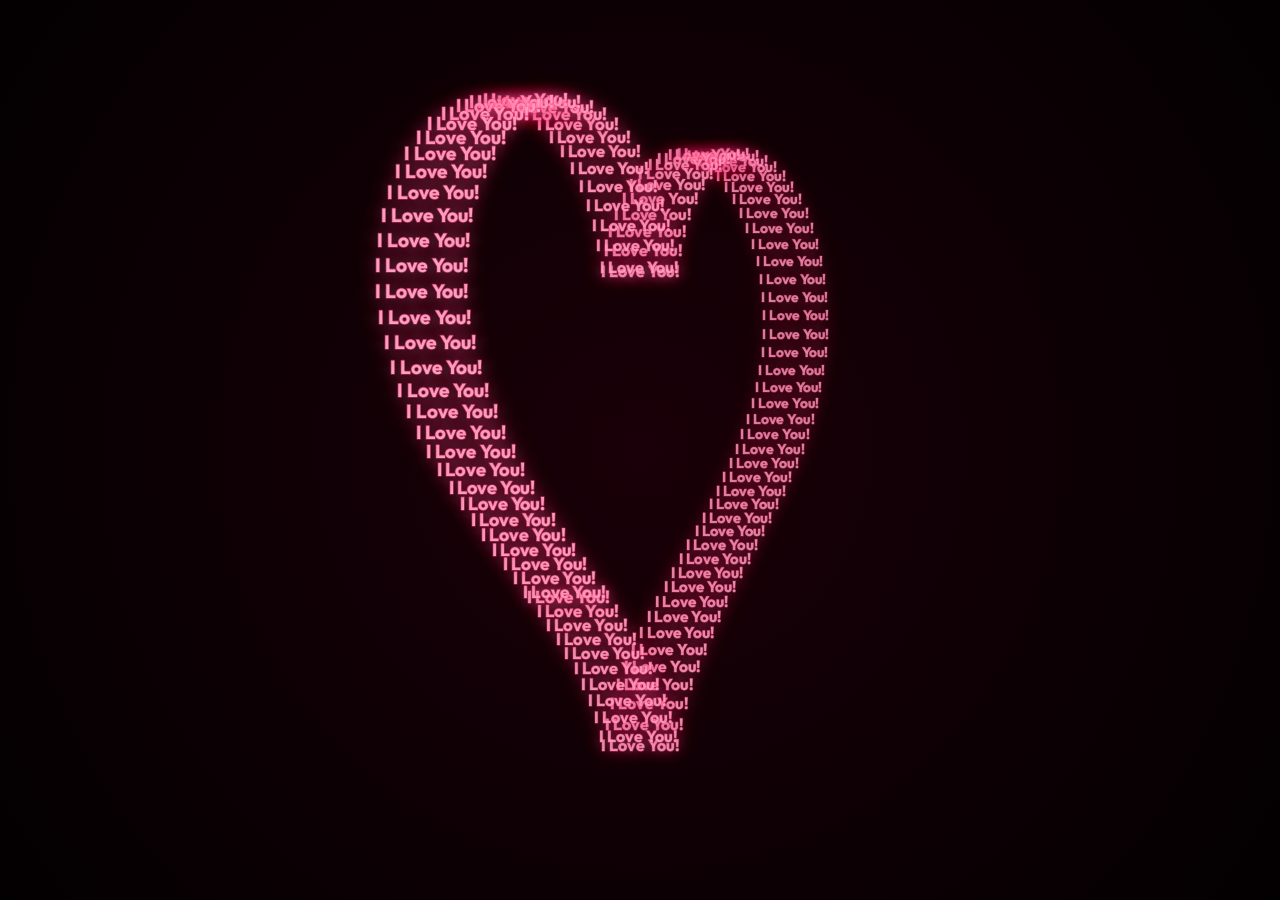
<file: page.html>
<!DOCTYPE html>
<html lang="en">
<head>
  <meta charset="UTF-8" />
  <meta name="viewport" content="width=device-width, initial-scale=1.0" />
  <title>I Love You! — 3D Heart Ribbon Animation</title>
  <meta name="description" content="A breathtaking 3D heart ribbon formed entirely from the text 'I Love You!', featuring smooth motion animation and interactive glassmorphic customization." />
  <style>
    @import url('https://fonts.googleapis.com/css2?family=Outfit:wght@400;600;700&display=swap');

    :root {
      color-scheme: dark;
      --bg-color: #030001;
      --accent-color: #ff4d8d;
      --panel-bg: rgba(255, 255, 255, 0.05);
      --panel-border: rgba(255, 255, 255, 0.1);
      --text-color: #ffffff;
    }

    * {
      box-sizing: border-box;
      margin: 0;
      padding: 0;
      font-family: 'Outfit', sans-serif;
    }

    body, html {
      width: 100%;
      height: 100%;
      background-color: var(--bg-color);
      overflow: hidden;
      position: relative;
    }

    /* Canvas styling */
    #heartCanvas {
      display: block;
      width: 100vw;
      height: 100vh;
      background: radial-gradient(circle at center, #1a0008 0%, #030001 100%);
      cursor: grab;
    }

    #heartCanvas:active {
      cursor: grabbing;
    }

    /* Glassmorphic UI Overlay */
    .ui-container {
      position: absolute;
      bottom: 24px;
      left: 50%;
      transform: translateX(-50%);
      z-index: 10;
      display: flex;
      flex-direction: column;
      align-items: center;
      gap: 12px;
      width: 90%;
      max-width: 600px;
      pointer-events: none;
    }

    .toggle-btn {
      pointer-events: auto;
      background: var(--panel-bg);
      backdrop-filter: blur(12px);
      -webkit-backdrop-filter: blur(12px);
      border: 1px solid var(--panel-border);
      padding: 10px 24px;
      border-radius: 30px;
      color: var(--text-color);
      font-weight: 600;
      font-size: 14px;
      cursor: pointer;
      box-shadow: 0 8px 32px 0 rgba(0, 0, 0, 0.3);
      transition: all 0.3s ease;
      display: flex;
      align-items: center;
      gap: 8px;
    }

    .toggle-btn:hover {
      background: rgba(255, 255, 255, 0.1);
      border-color: var(--accent-color);
      transform: translateY(-2px);
    }

    .control-panel {
      pointer-events: auto;
      background: var(--panel-bg);
      backdrop-filter: blur(16px);
      -webkit-backdrop-filter: blur(16px);
      border: 1px solid var(--panel-border);
      border-radius: 24px;
      padding: 24px;
      width: 100%;
      box-shadow: 0 12px 40px 0 rgba(0, 0, 0, 0.4);
      display: flex;
      flex-direction: column;
      gap: 20px;
      transition: all 0.4s cubic-bezier(0.16, 1, 0.3, 1);
      opacity: 1;
      transform: translateY(0);
    }

    .control-panel.hidden {
      opacity: 0;
      transform: translateY(20px);
      pointer-events: none;
      height: 0;
      padding: 0;
      overflow: hidden;
      border: none;
    }

    .panel-header {
      display: flex;
      justify-content: space-between;
      align-items: center;
      border-bottom: 1px solid rgba(255, 255, 255, 0.08);
      padding-bottom: 12px;
    }

    .panel-title {
      font-size: 18px;
      font-weight: 700;
      background: linear-gradient(135deg, #fff 0%, #ff7db0 100%);
      -webkit-background-clip: text;
      -webkit-text-fill-color: transparent;
    }

    .control-grid {
      display: grid;
      grid-template-columns: repeat(auto-fit, minmax(220px, 1fr));
      gap: 16px;
    }

    .control-group {
      display: flex;
      flex-direction: column;
      gap: 8px;
    }

    .control-label {
      font-size: 13px;
      font-weight: 600;
      color: rgba(255, 255, 255, 0.8);
      display: flex;
      justify-content: space-between;
    }

    .control-value {
      color: var(--accent-color);
    }

    input[type="range"] {
      -webkit-appearance: none;
      width: 100%;
      height: 6px;
      background: rgba(255, 255, 255, 0.1);
      border-radius: 3px;
      outline: none;
      accent-color: var(--accent-color);
    }

    input[type="range"]::-webkit-slider-thumb {
      -webkit-appearance: none;
      appearance: none;
      width: 18px;
      height: 18px;
      border-radius: 50%;
      background: var(--accent-color);
      cursor: pointer;
      box-shadow: 0 0 10px var(--accent-color);
      transition: transform 0.1s;
    }

    input[type="range"]::-webkit-slider-thumb:hover {
      transform: scale(1.2);
    }

    input[type="text"] {
      background: rgba(0, 0, 0, 0.3);
      border: 1px solid rgba(255, 255, 255, 0.15);
      padding: 10px 14px;
      border-radius: 12px;
      color: #fff;
      font-size: 14px;
      outline: none;
      transition: border 0.3s;
    }

    input[type="text"]:focus {
      border-color: var(--accent-color);
    }

    .theme-selector {
      display: flex;
      gap: 10px;
    }

    .theme-btn {
      flex: 1;
      padding: 8px;
      border-radius: 10px;
      border: 1px solid rgba(255, 255, 255, 0.1);
      background: rgba(255, 255, 255, 0.05);
      cursor: pointer;
      transition: all 0.2s;
      font-size: 12px;
      font-weight: 600;
      color: #fff;
    }

    .theme-btn.active {
      border-color: var(--accent-color);
      background: rgba(255, 255, 255, 0.15);
      box-shadow: 0 0 12px rgba(255, 77, 141, 0.3);
    }

    /* Floating instructions overlay */
    .instruction-tip {
      position: absolute;
      top: 24px;
      left: 50%;
      transform: translateX(-50%);
      background: var(--panel-bg);
      backdrop-filter: blur(8px);
      -webkit-backdrop-filter: blur(8px);
      border: 1px solid var(--panel-border);
      padding: 8px 20px;
      border-radius: 20px;
      font-size: 13px;
      color: rgba(255, 255, 255, 0.7);
      pointer-events: none;
      animation: fadeOut 6s forwards;
    }

    @keyframes fadeOut {
      0%, 80% { opacity: 1; }
      100% { opacity: 0; }
    }
  </style>
</head>
<body>
  <div class="instruction-tip">✨ Drag to rotate • Customize below</div>

  <canvas id="heartCanvas" aria-label="3D Heart Ribbon made of I Love You text"></canvas>

  <div class="ui-container">
    <button class="toggle-btn" id="toggleBtn" hidden style="display: none;">
      <span>✨ Customize Ribbon</span>
    </button>

    <div class="control-panel hidden" id="controlPanel">
      <div class="panel-header">
        <h1 class="panel-title">Ribbon Settings</h1>
      </div>

      <div class="control-grid">
        <div class="control-group">
          <label class="control-label">
            <span>Custom Phrase</span>
          </label>
          <input type="text" id="phraseInput" value="I Love You!" maxlength="30" />
        </div>

        <div class="control-group">
          <label class="control-label">
            <span>Color Theme</span>
          </label>
        </div>

        <div class="control-group">
          <label class="control-label">
            <span>Animation Speed</span>
            <span class="control-value" id="speedVal">1.0x</span>
          </label>
          <input type="range" id="speedSlider" min="0" max="3" step="0.1" value="1.0" />
        </div>

        <div class="control-group">
          <label class="control-label">
            <span>Horizontal Rotation</span>
            <span class="control-value" id="rotVal">-58°</span>
          </label>
          <input type="range" id="rotSlider" min="-90" max="90" step="1" value="-58" />
        </div>

        <div class="control-group">
          <label class="control-label">
            <span>Glow Intensity</span>
            <span class="control-value" id="glowVal">100%</span>
          </label>
          <input type="range" id="glowSlider" min="0" max="200" step="10" value="100" />
        </div>
      </div>
    </div>
  </div>

  <script>
    const canvas = document.getElementById('heartCanvas');
    const ctx = canvas.getContext('2d');

    // UI Elements
    const toggleBtn = document.getElementById('toggleBtn');
    const controlPanel = document.getElementById('controlPanel');
    const phraseInput = document.getElementById('phraseInput');
    const speedSlider = document.getElementById('speedSlider');
    const speedVal = document.getElementById('speedVal');
    const rotSlider = document.getElementById('rotSlider');
    const rotVal = document.getElementById('rotVal');
    const glowSlider = document.getElementById('glowSlider');
    const glowVal = document.getElementById('glowVal');
    const themeBtns = document.querySelectorAll('.theme-btn');

    // Ribbon Configuration
    let phrase = "I Love You!";
    let animSpeed = 1.0;
    let baseAngleY = -58 * Math.PI / 180; // The requested ~60 degree rotation
    let baseAngleZ = 0;                   // Keep perfectly horizontal without Z tilt
    let glowFactor = 1.0;
    let currentTheme = 'rose';

    // Interaction state
    let isDragging = false;
    let dragStartX = 0;
    let dragStartY = 0;
    let dragAngleY = 0;
    let dragAngleZ = 0;

    // Color themes definitions
    const themes = {
      rose: {
        fill: (alpha) => `rgba(255, 160, 195, ${alpha})`,
        stroke: (alpha) => `rgba(255, 70, 130, ${alpha * 0.5})`,
        shadow: 'rgba(255, 105, 155, 0.8)',
        accent: '#ff4d8d'
      },
      neon: {
        fill: (alpha) => `rgba(140, 255, 255, ${alpha})`,
        stroke: (alpha) => `rgba(0, 190, 255, ${alpha * 0.5})`,
        shadow: 'rgba(0, 210, 255, 0.8)',
        accent: '#00d2ff'
      },
      amber: {
        fill: (alpha) => `rgba(255, 215, 140, ${alpha})`,
        stroke: (alpha) => `rgba(255, 150, 0, ${alpha * 0.5})`,
        shadow: 'rgba(255, 170, 0, 0.8)',
        accent: '#ffaa00'
      },
      violet: {
        fill: (alpha) => `rgba(215, 160, 255, ${alpha})`,
        stroke: (alpha) => `rgba(150, 60, 255, ${alpha * 0.5})`,
        shadow: 'rgba(180, 100, 255, 0.8)',
        accent: '#b464ff'
      }
    };

    // UI Event Listeners
    toggleBtn.addEventListener('click', () => {
      controlPanel.classList.toggle('hidden');
      toggleBtn.innerHTML = controlPanel.classList.contains('hidden') ? '<span>✨ Customize Ribbon</span>' : '<span>✕ Close Panel</span>';
    });

    phraseInput.addEventListener('input', (e) => {
      phrase = e.target.value || "I Love You!";
      calculatePhraseMetrics();
    });

    speedSlider.addEventListener('input', (e) => {
      animSpeed = parseFloat(e.target.value);
      speedVal.textContent = animSpeed.toFixed(1) + 'x';
    });

    rotSlider.addEventListener('input', (e) => {
      const deg = parseInt(e.target.value);
      baseAngleY = deg * Math.PI / 180;
      rotVal.textContent = deg + '°';
    });

    glowSlider.addEventListener('input', (e) => {
      const val = parseInt(e.target.value);
      glowFactor = val / 100;
      glowVal.textContent = val + '%';
    });

    themeBtns.forEach(btn => {
      btn.addEventListener('click', () => {
        themeBtns.forEach(b => b.classList.remove('active'));
        btn.classList.add('active');
        currentTheme = btn.dataset.theme;
        document.documentElement.style.setProperty('--accent-color', themes[currentTheme].accent);
      });
    });

    // Canvas Drag & Touch Interaction
    canvas.addEventListener('mousedown', (e) => {
      isDragging = true;
      dragStartX = e.clientX;
      dragStartY = e.clientY;
    });

    window.addEventListener('mousemove', (e) => {
      if (!isDragging) return;
      const dx = e.clientX - dragStartX;
      const dy = e.clientY - dragStartY;
      dragAngleY = dx * 0.005;
      dragAngleZ = dy * 0.005;
    });

    window.addEventListener('mouseup', () => {
      if (isDragging) {
        isDragging = false;
        baseAngleY += dragAngleY;
        baseAngleZ += dragAngleZ;
        dragAngleY = 0;
        dragAngleZ = 0;
        // Update slider to match
        const currentDeg = Math.round(baseAngleY * 180 / Math.PI) % 360;
        rotSlider.value = Math.max(-90, Math.min(90, currentDeg));
        rotVal.textContent = rotSlider.value + '°';
      }
    });

    // Touch support
    canvas.addEventListener('touchstart', (e) => {
      if (e.touches.length === 1) {
        isDragging = true;
        dragStartX = e.touches[0].clientX;
        dragStartY = e.touches[0].clientY;
      }
    });

    window.addEventListener('touchmove', (e) => {
      if (!isDragging || e.touches.length !== 1) return;
      const dx = e.touches[0].clientX - dragStartX;
      const dy = e.touches[0].clientY - dragStartY;
      dragAngleY = dx * 0.005;
      dragAngleZ = dy * 0.005;
    });

    window.addEventListener('touchend', () => {
      if (isDragging) {
        isDragging = false;
        baseAngleY += dragAngleY;
        baseAngleZ += dragAngleZ;
        dragAngleY = 0;
        dragAngleZ = 0;
      }
    });

    // Heart Geometry & Path Setup
    // We join the rectangular paper breadth to breadth.
    // The length runs along the heart curve, the breadth is the text string itself.
    let path = createHeartPath();
    let width = 0;
    let height = 0;
    let dpr = 1;
    let drawingScale = 1;
    let lineStep = 1.2;
    let baseFontSize = 18; // Increased font size for gorgeous, crisp legibility

    function createHeartPath() {
      const points = [];
      const lengths = [0];
      let totalLength = 0;
      const pointCount = 1000;

      for (let i = 0; i <= pointCount; i++) {
        const t = (Math.PI * 2 * i) / pointCount;
        const sin = Math.sin(t);
        let x = 16 * Math.pow(sin, 3);
        // Canvas Y is inverted, so negate Y to keep heart upright
        let y = -(
          13 * Math.cos(t)
          - 5 * Math.cos(2 * t)
          - 2 * Math.cos(3 * t)
          - Math.cos(4 * t)
        );

        // Center the heart vertically around (0,0)
        // y range is approx -11.2 to +17. Midpoint is ~2.9
        y -= 2.9;

        points.push({ x, y });
      }

      for (let i = 1; i < points.length; i++) {
        const prev = points[i - 1];
        const curr = points[i];
        totalLength += Math.hypot(curr.x - prev.x, curr.y - prev.y);
        lengths.push(totalLength);
      }

      return { points, lengths, totalLength };
    }

    function calculatePhraseMetrics() {
      // Calculate lineStep based on font line height so lines stack perfectly one below the other
      const lineHeight = baseFontSize * 1.35;
      lineStep = Math.max(0.8, lineHeight / drawingScale);
    }

    function resizeCanvas() {
      const nextWidth = window.innerWidth;
      const nextHeight = window.innerHeight;
      const nextDpr = Math.min(window.devicePixelRatio || 1, 2);

      if (nextWidth === width && nextHeight === height && nextDpr === dpr) {
        return;
      }

      width = nextWidth;
      height = nextHeight;
      dpr = nextDpr;
      canvas.width = Math.floor(width * dpr);
      canvas.height = Math.floor(height * dpr);
      canvas.style.width = `${width}px`;
      canvas.style.height = `${height}px`;
      ctx.setTransform(dpr, 0, 0, dpr, 0, 0);

      // Scale heart to perfectly fit screen
      drawingScale = Math.min(width, height) / 42;
      baseFontSize = width < 620 ? 13 : 16;

      calculatePhraseMetrics();
    }

    function samplePath(distance) {
      const wrapped = ((distance % path.totalLength) + path.totalLength) % path.totalLength;
      let low = 0;
      let high = path.lengths.length - 1;

      while (low < high) {
        const mid = Math.floor((low + high) / 2);
        if (path.lengths[mid] < wrapped) {
          low = mid + 1;
        } else {
          high = mid;
        }
      }

      const index = Math.max(1, low);
      const before = path.points[index - 1];
      const after = path.points[index];
      const segStart = path.lengths[index - 1];
      const segLen = Math.max(0.0001, path.lengths[index] - segStart);
      const amount = (wrapped - segStart) / segLen;

      return {
        x: before.x + (after.x - before.x) * amount,
        y: before.y + (after.y - before.y) * amount
      };
    }

    function project(point, zOffset, angleY, angleZ) {
      const scaledX = point.x * drawingScale;
      const scaledY = point.y * drawingScale;
      const scaledZ = zOffset * drawingScale;

      // Rotate around Y axis (horizontal rotation)
      const x1 = scaledX * Math.cos(angleY) + scaledZ * Math.sin(angleY);
      const y1 = scaledY;
      const z1 = -scaledX * Math.sin(angleY) + scaledZ * Math.cos(angleY);

      // Rotate around Z axis (slight aesthetic tilt)
      const x2 = x1 * Math.cos(angleZ) - y1 * Math.sin(angleZ);
      const y2 = x1 * Math.sin(angleZ) + y1 * Math.cos(angleZ);
      const z2 = z1;

      const perspective = Math.max(width, height) * 1.35;
      const depthScale = perspective / (perspective + z2);

      return {
        x: width * 0.5 + x2 * depthScale,
        y: height * 0.5 + y2 * depthScale,
        depth: z2,
        scale: depthScale
      };
    }

    function buildTextItems(scroll) {
      const items = [];
      const runLength = path.totalLength;
      const currentAngleY = baseAngleY + dragAngleY;
      const currentAngleZ = baseAngleZ + dragAngleZ;

      // "one per line and align each line"
      // We step along the heart curve. At each step, we have exactly ONE line of text.
      for (let distance = 0; distance < runLength; distance += lineStep) {
        const pathDistance = distance + scroll;
        const sample = samplePath(pathDistance);
        
        // We project the point on the centerline (zOffset = 0)
        const proj = project(sample, 0, currentAngleY, currentAngleZ);

        items.push({
          x: proj.x,
          y: proj.y,
          rotation: 0, // perfectly horizontal
          depth: proj.depth,
          size: Math.max(10, baseFontSize * proj.scale),
          alpha: 0.9 * Math.min(1.1, proj.scale),
          glow: (10 + proj.scale * 8) * glowFactor
        });
      }

      // Painter's algorithm: sort from back to front (largest depth value is furthest away)
      items.sort((a, b) => b.depth - a.depth);
      return items;
    }

    let lastTime = performance.now();
    let currentScroll = 0;

    function draw(now) {
      resizeCanvas();
      
      const delta = (now - lastTime) / 1000;
      lastTime = now;

      // Clear canvas with subtle trailing effect / solid clear
      ctx.clearRect(0, 0, width, height);

      // Advance scroll based on animation speed (moving like a rotating wheel)
      currentScroll = (currentScroll + delta * animSpeed * 12) % path.totalLength;

      const items = buildTextItems(currentScroll);
      const theme = themes[currentTheme];

      ctx.textBaseline = "middle";
      ctx.textAlign = "center";
      ctx.lineJoin = "round";

      items.forEach((item) => {
        ctx.save();
        ctx.translate(item.x, item.y);
        ctx.rotate(item.rotation);
        ctx.font = `700 ${item.size}px 'Outfit', sans-serif`;
        
        if (item.glow > 0) {
          ctx.shadowColor = theme.shadow;
          ctx.shadowBlur = item.glow;
        }

        ctx.strokeStyle = theme.stroke(item.alpha);
        ctx.lineWidth = Math.max(1.0, item.size * 0.08);
        ctx.fillStyle = theme.fill(item.alpha);

        ctx.strokeText(phrase, 0, 0);
        ctx.fillText(phrase, 0, 0);
        ctx.restore();
      });

      requestAnimationFrame(draw);
    }

    window.addEventListener("resize", resizeCanvas);
    requestAnimationFrame(draw);
  </script>
</body>
</html>
</file>
